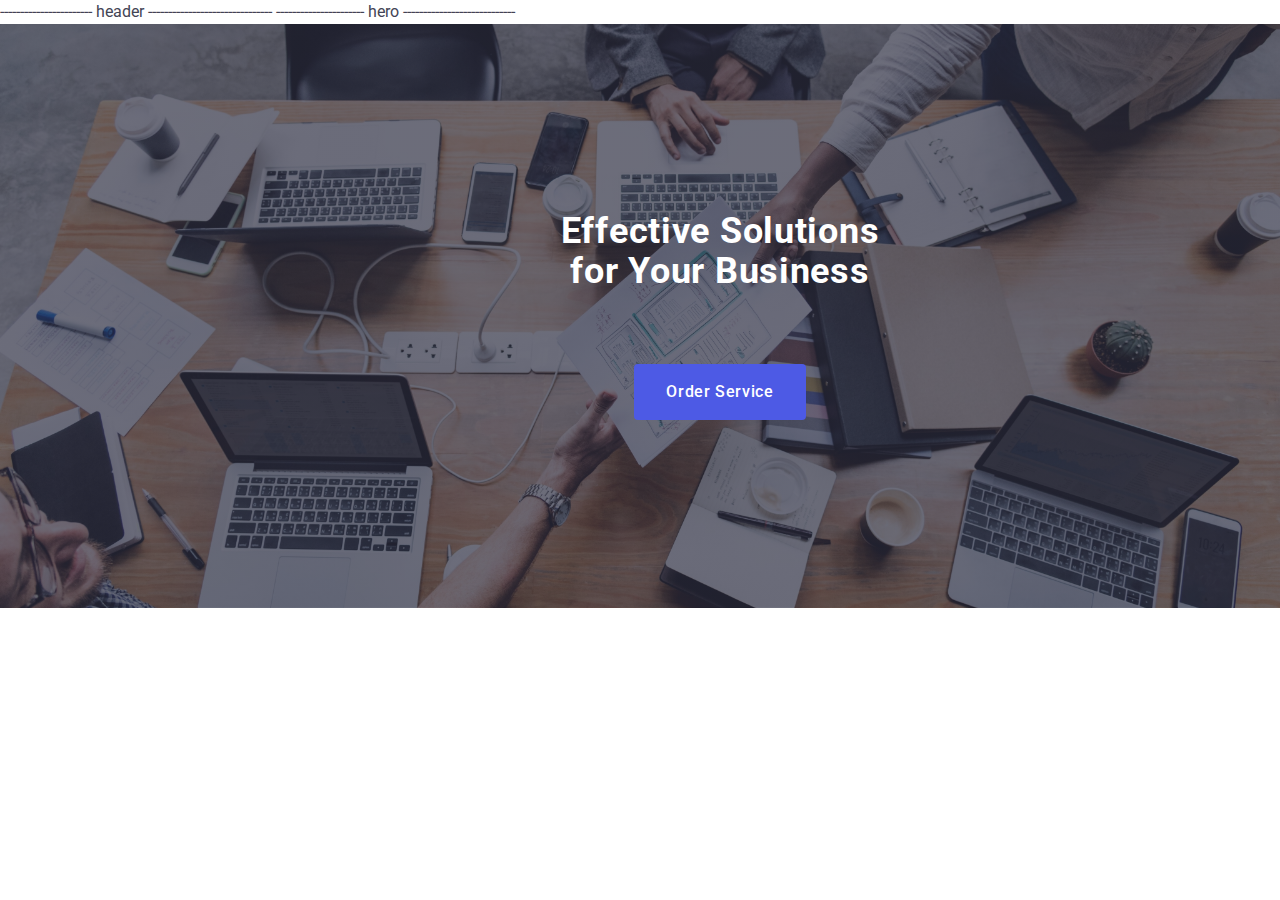
<file: index.html>
<!DOCTYPE html>
<html lang="en">
  <head>
    <meta charset="UTF-8" />
    <meta http-equiv="X-UA-Compatible" content="IE=edge" />
    <meta name="viewport" content="width=device-width, initial-scale=1.0" />
    <title>WebStudio</title>
    <link rel="preconnect" href="https://fonts.googleapis.com" />
    <link rel="preconnect" href="https://fonts.gstatic.com" crossorigin />
    <link
      href="https://fonts.googleapis.com/css2?family=Raleway:wght@800&family=Roboto:wght@400;500;700;900&display=swap"
      rel="stylesheet"
    />
    <link
      rel="stylesheet"
      href="https://cdn.jsdelivr.net/npm/modern-normalize@1.1.0/modern-normalize.min.css"
    />
    <link rel="stylesheet" href="./css/styles.css" />
    <link rel="stylesheet" href="./css/media.css" />
  </head>
  <body>
    ----------------------- header -------------------------------

    <!-- <header class="page-header">
      <div class="container page-header-container">
        <nav class="page-nav">
          <a class="link logo-img" href="./index.html">
            Web<span class="studio">Studio</span></a
          >
          <ul class="header-list list">
            <li class="menu-item">
              <a class="menu-link current link" href="./index.html">Studio</a>
            </li>
            <li class="menu-item">
              <a class="menu-link link" href="./portfolio.html">Portfolio</a>
            </li>
            <li class="menu-item">
              <a class="menu-link link" href="">Contacts</a>
            </li>
          </ul>
        </nav>
        <address class="page-address">
          <ul class="page-list list">
            <li class="mail-item">
              <a class="menu-mail link" href="mailto:info@devstudio.com"
                >info@devstudio.com</a
              >
            </li>
            <li class="mail-item">
              <a class="menu-mail link" href="tel:+110001111111">
                +11 (000) 111-11-11
              </a>
            </li>
          </ul>
        </address>
      </div>
    </header>
    <main> -->
    ---------------------- hero ----------------------------
    <section class="section-hero">
      <div class="container hero-wrap">
        <h1 class="hero-title">Effective Solutions for Your Business</h1>
        <button type="button" class="btn-title" data-modal-open>
          Order Service
        </button>
      </div>
    </section>

    <!----------------------Technologies -------------------------->

    <!-- <section class="section">
        <div class="container techno">
          <h2 class="visually-hidden">list of features</h2>
          <ul class="list link work-list">
            <li class="work-item">
              <div class="equipment">
                <svg class="equipment-size" width="64" height="64">
                  <use href="./images/icons.svg#icon-antenna"></use>
                </svg>
              </div>
              <h3 class="work">Strategy</h3>
              <p class="item-text">
                Our goal is to identify the business problem to walk away with
                the perfect and creative solution.
              </p>
            </li>

            <li class="work-item">
              <div class="equipment">
                <svg class="equipment-size" width="64" height="64">
                  <use href="./images/icons.svg#icon-clock"></use>
                </svg>
              </div>
              <h3 class="work">Punctuality</h3>
              <p class="item-text">
                Bring the key message to the brand's audience for the best price
                within the shortest possible time.
              </p>
            </li>

            <li class="work-item">
              <div class="equipment">
                <svg class="equipment-size" width="64" height="64">
                  <use href="./images/icons.svg#icon-diagram"></use>
                </svg>
              </div>
              <h3 class="work">Diligence</h3>
              <p class="item-text">
                Research and confirm brands that present the strongest digital
                growth opportunities and minimize risk.
              </p>
            </li>

            <li class="work-item">
              <div class="equipment">
                <svg class="equipment-size" width="64" height="64">
                  <use href="./images/icons.svg#icon-astronaut"></use>
                </svg>
              </div>
              <h3 class="work">Technologies</h3>
              <p class="item-text">
                Design practice focused on digital experiences. We bring forth a
                deep passion for problem-solving.
              </p>
            </li>
          </ul>
        </div>
      </section> -->

    <!------------------------------ products ------------------------->

    <!-- <section class="section products">
        <div class="container products-container">
          <h2 class="main">What are we doing</h2>
          <ul class="link list main-list">
            <li class="img-maine">
              <img src="./images/monitore.jpg" alt="monitore" width="360" />
            </li>
            <li class="img-maine">
              <img src="./images/display.jpg" alt="display" width="360" />
            </li>
            <li class="img-maine">
              <img src="./images/smartfone.jpg" alt="smartfine" width="360" />
            </li>
          </ul>
        </div>
      </section> -->

    <!------------------------------- team -------------------------->

    <!-- <section class="section our-team">
      <div class="container team-group">
        <h2 class="team">Our Team</h2>
        <ul class="list link group">
          <li class="team-list">
            <img
              src="./images/Mark_Guerrero.jpg"
              alt="Mark Guerrero"
              width="264"
              class="mark-img"
            />
            <div class="team-name">
              <h3 class="name">Mark Guerrero</h3>
              <p class="team-item">Product Designer</p>
              <ul class="net-link list link">
                <li class="social-item">
                  <a class="social-link" href="#">
                    <svg class="team-icon" width="16" height="16">
                      <use href="./images/icons.svg#icon-instagram"></use>
                    </svg>
                  </a>
                </li>
                <li class="social-item">
                  <a class="social-link" href="#">
                    <svg class="team-icon" width="16" height="16">
                      <use href="./images/icons.svg#icon-twitter"></use>
                    </svg>
                  </a>
                </li>
                <li class="social-item">
                  <a class="social-link" href="#">
                    <svg class="team-icon" width="16" height="16">
                      <use href="./images/icons.svg#icon-facebook"></use>
                    </svg>
                  </a>
                </li>
                <li class="social-item">
                  <a class="social-link" href="#">
                    <svg class="team-icon" width="16" height="16">
                      <use href="./images/icons.svg#icon-linkedin"></use>
                    </svg>
                  </a>
                </li>
              </ul>
            </div>
          </li>

          <li class="team-list">
            <img
              src="./images/Tom_Ford.jpg"
              alt="Tom Ford"
              width="264"
              class="tom-img"
            />
            <div class="team-name">
              <h3 class="name">Tom Ford</h3>
              <p class="team-item">Frontend Developer</p>
              <ul class="net-link list link">
                <li class="social-item">
                  <a class="social-link" href="#">
                    <svg class="team-icon" width="16" height="16">
                      <use href="./images/icons.svg#icon-instagram"></use>
                    </svg>
                  </a>
                </li>
                <li class="social-item">
                  <a class="social-link" href="#">
                    <svg class="team-icon" width="16" height="16">
                      <use href="./images/icons.svg#icon-twitter"></use>
                    </svg>
                  </a>
                </li>
                <li class="social-item">
                  <a class="social-link" href="#">
                    <svg class="team-icon" width="16" height="16">
                      <use href="./images/icons.svg#icon-facebook"></use>
                    </svg>
                  </a>
                </li>
                <li class="social-item">
                  <a class="social-link" href="#">
                    <svg class="team-icon" width="16" height="16">
                      <use href="./images/icons.svg#icon-linkedin"></use>
                    </svg>
                  </a>
                </li>
              </ul>
            </div>
          </li>
          <li class="team-list">
            <img
              src="./images/Camila_Garcia.jpg"
              alt="Camila Garcia"
              width="264"
              class="camila-img"
            />
            <div class="team-name">
              <h3 class="name">Camila Garcia</h3>
              <p class="team-item">Marketing</p>
              <ul class="net-link list link">
                <li class="social-item">
                  <a class="social-link" href="#">
                    <svg class="team-icon" width="16" height="16">
                      <use href="./images/icons.svg#icon-instagram"></use>
                    </svg>
                  </a>
                </li>
                <li class="social-item">
                  <a class="social-link" href="#">
                    <svg class="team-icon" width="16" height="16">
                      <use href="./images/icons.svg#icon-twitter"></use>
                    </svg>
                  </a>
                </li>
                <li class="social-item">
                  <a class="social-link" href="#">
                    <svg class="team-icon" width="16" height="16">
                      <use href="./images/icons.svg#icon-facebook"></use>
                    </svg>
                  </a>
                </li>
                <li class="social-item">
                  <a class="social-link" href="#">
                    <svg class="team-icon" width="16" height="16">
                      <use href="./images/icons.svg#icon-linkedin"></use>
                    </svg>
                  </a>
                </li>
              </ul>
            </div>
          </li>
          <li class="team-list">
            <img
              src="./images/Daniel_Wilson.jpg"
              alt="Daniel Wilson"
              width="264"
              class="daniel-img"
            />
            <div class="team-name">
              <h3 class="name">Daniel Wilson</h3>
              <p class="team-item">UI Designer</p>
              <ul class="net-link list link">
                <li class="social-item">
                  <a class="social-link" href="#">
                    <svg class="team-icon" width="16" height="16">
                      <use href="./images/icons.svg#icon-instagram"></use>
                    </svg>
                  </a>
                </li>
                <li class="social-item">
                  <a class="social-link" href="#">
                    <svg class="team-icon" width="16" height="16">
                      <use href="./images/icons.svg#icon-twitter"></use>
                    </svg>
                  </a>
                </li>
                <li class="social-item">
                  <a class="social-link" href="#">
                    <svg class="team-icon" width="16" height="16">
                      <use href="./images/icons.svg#icon-facebook"></use>
                    </svg>
                  </a>
                </li>
                <li class="social-item">
                  <a class="social-link" href="#">
                    <svg class="team-icon" width="16" height="16">
                      <use href="./images/icons.svg#icon-linkedin"></use>
                    </svg>
                  </a>
                </li>
              </ul>
            </div>
          </li>
        </ul>
      </div>
    </section> -->

    <!-- ----------------CUSTOMER SECTION --------------------------- -->

    <!-- <section class="section customers">
        <div class="container">
          <h2 class="customers-title">Customers</h2>
          <ul class="customers-list link list">
            <li class="cust-item">
              <a class="cust-link" href="#">
                <svg class="icon-link" width="104" height="56">
                  <use href="./images/icons.svg#icon-Logo1"></use>
                </svg>
              </a>
            </li>
            <li class="cust-item">
              <a class="cust-link" href="#">
                <svg class="icon-link" width="104" height="56">
                  <use href="./images/icons.svg#icon-Logo2"></use>
                </svg>
              </a>
            </li>
            <li class="cust-item">
              <a class="cust-link" href="#">
                <svg class="icon-link" width="104" height="56">
                  <use href="./images/icons.svg#icon-Logo3"></use>
                </svg>
              </a>
            </li>
            <li class="cust-item">
              <a class="cust-link" href="#">
                <svg class="icon-link" width="104" height="56">
                  <use href="./images/icons.svg#icon-Logo4"></use>
                </svg>
              </a>
            </li>
            <li class="cust-item">
              <a class="cust-link" href="#">
                <svg class="icon-link" width="104" height="56">
                  <use href="./images/icons.svg#icon-Logo5"></use>
                </svg>
              </a>
            </li>
            <li class="cust-item">
              <a class="cust-link" href="#">
                <svg class="icon-link" width="104" height="56">
                  <use href="./images/icons.svg#icon-Logo6"></use>
                </svg>
              </a>
            </li>
          </ul>
        </div>
      </section>
    </main> -->

    <!-- --------------------FOOTER---------------------------- -->

    <!-- <footer class="footer">
      <div class="foot-all">
        <div class="footer-logo">
          <a class="link footer-img" href="./index.html">
            Web<span class="footer-studio">Studio</span></a
          >
          <p class="footer-text">
            Increase the flow of customers and sales for your business with
            digital marketing & growth solutions.
          </p>
        </div>
        <div class="foot-media">
          <p class="media-text">Social media</p>

          <ul class="media list link">
            <li class="list-media">
              <a class="social-link-media" href="#">
                <svg class="icon-media" width="24" height="24">
                  <use href="./images/icons.svg#icon-instagram"></use>
                </svg>
              </a>
            </li>
            <li class="list-media">
              <a class="social-link-media" href="#">
                <svg class="icon-media" width="24" height="24">
                  <use href="./images/icons.svg#icon-twitter"></use>
                </svg>
              </a>
            </li>

            <li class="list-media">
              <a class="social-link-media" href="#">
                <svg class="icon-media" width="24" height="24">
                  <use href="./images/icons.svg#icon-facebook"></use>
                </svg>
              </a>
            </li>
            <li class="list-media">
              <a class="social-link-media" href="#">
                <svg class="icon-media" width="24" height="24">
                  <use href="./images/icons.svg#icon-linkedin"></use>
                </svg>
              </a>
            </li>
          </ul>
        </div>
        <div class="foot-subscribe">
          <p class="sub-text">Subscribe</p>
          <form class="sub-form">
            <label class="sub-label">
              <input
                class="sub-input"
                type="email"
                name="email"
                placeholder="E-mail"
              />
            </label>
            <button type="submit" class="sub-btn">
              Subscribe
              <svg class="svg-item" width="24" height="24">
                <use href="./images/icons.svg#icon3"></use>
              </svg>
            </button>
          </form>
        </div>
      </div>
    </footer> -->

    <!-- -----------------MODAL------------------------------------------------->

    <!-- <div class="backdrop is-hidden" data-modal>
      <div class="modal">
        <button type="button" class="close-btn" data-modal-close>
          <svg class="modal-close-icon" width="8" height="8">
            <use href="./images/icons.svg#icon-close-black"></use>
          </svg>
        </button>
        <p class="modal-text">Leave your contacts and we will call you back</p>
        <form class="general-form">
          <div class="name-box">
            <label for="user-name" class="name-label">Name</label>
            <div class="icon-box">
              <input
                class="input-name"
                id="user-name"
                name="user-name"
                type="text"
              />
              <svg class="icon-name" width="18" height="24">
                <use href="./images/icons.svg#icon-person"></use>
              </svg>
            </div>
          </div>
          <div class="name-box">
            <label for="user-phone" class="name-label">Phone</label>
            <div class="icon-box">
              <input
                class="input-name"
                id="user-phone"
                name="user-phone"
                type="number"
              />
              <svg class="icon-name" width="18" height="24">
                <use href="./images/icons.svg#icon-phone"></use>
              </svg>
            </div>
          </div>
          <div class="name-box">
            <label for="user-email" class="name-label">Email</label>
            <div class="icon-box">
              <input
                class="input-name"
                id="user-email"
                name="user-email"
                type="email"
              />
              <svg class="icon-name" width="18" height="24">
                <use href="./images/icons.svg#icon-email"></use>
              </svg>
            </div>
          </div>
          <div class="comment">
            <label for="user-comment" class="name-label">Comment</label>
            <textarea
              id="user-comment"
              class="comment-text"
              placeholder="Text input"
              name="user-comment"
            ></textarea>
          </div>
          <div class="checkbox">
            <input
              class="check-input visually-hidden"
              id="user-privacy"
              type="checkbox"
              value="true"
              name="user-privacy"
            />
            <label class="check-label" for="user-privacy">
              <span class="check-span">
                <svg class="click-icon" width="10" height="8">
                  <use href="./images/icons.svg#icon-vector"></use>
                </svg>
              </span>
              I accept the terms and conditions of the
              <a class="check-text" href="#">Privacy Policy</a>
            </label>
          </div>
          <button type="submit" class="box-btn">Send</button>
        </form>
      </div>
    </div>
    <script src="./js/modal.js"></script>
  </body>
</html> -->
  </body>
</html>
</file>
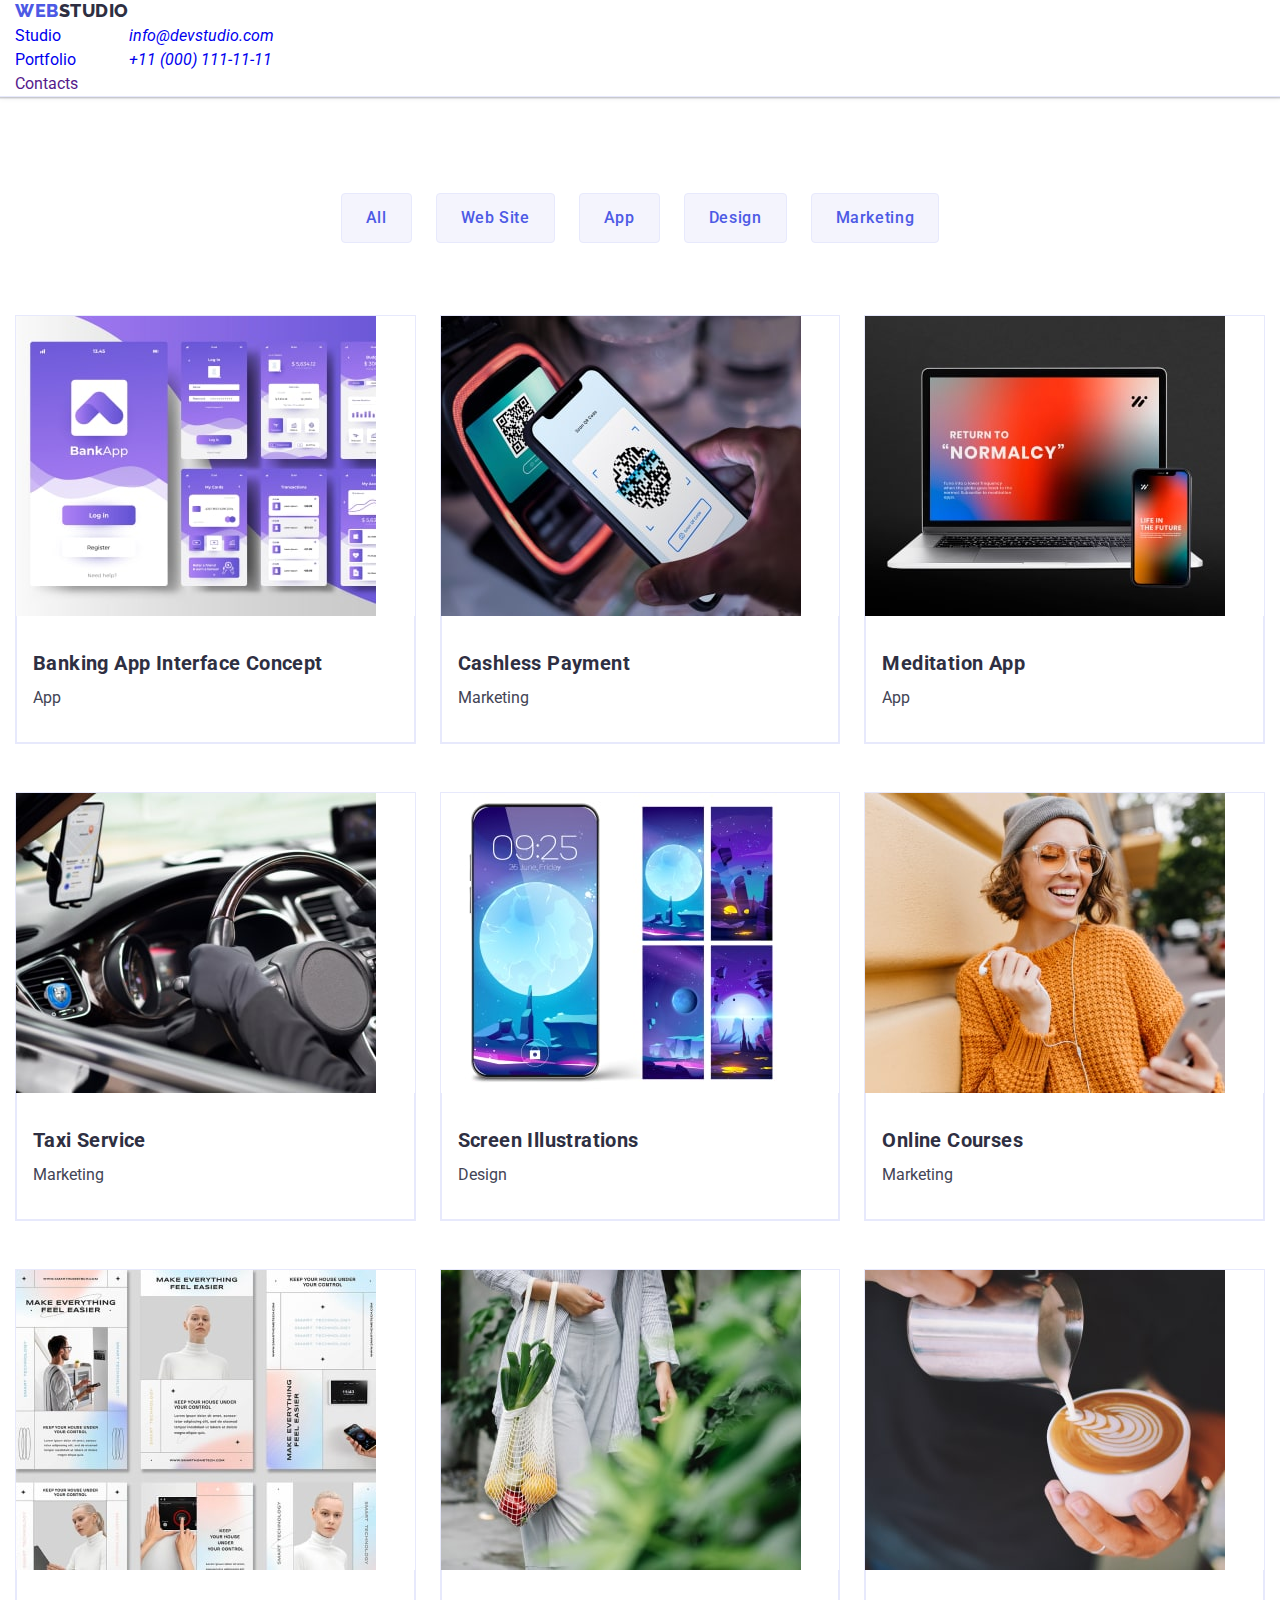
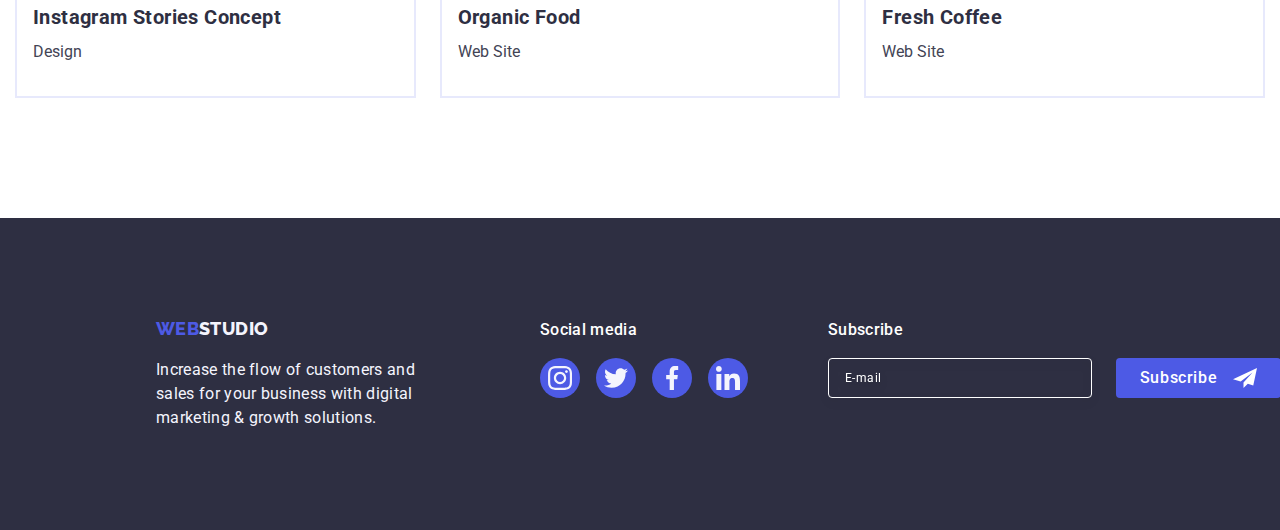
<file: portfolio.html>
<!DOCTYPE html>
<html lang="en">
  <head>
    <meta charset="UTF-8" />
    <meta http-equiv="X-UA-Compatible" content="IE=edge" />
    <meta name="viewport" content="width=device-width, initial-scale=1.0" />
    <title>Portfolio</title>
    <link rel="preconnect" href="https://fonts.googleapis.com" />
    <link rel="preconnect" href="https://fonts.gstatic.com" crossorigin />
    <link
      href="https://fonts.googleapis.com/css2?family=Raleway:wght@800&family=Roboto:wght@400;500;700;900&display=swap"
      rel="stylesheet"
    />
    <link
      rel="stylesheet"
      href="https://cdn.jsdelivr.net/npm/modern-normalize@1.1.0/modern-normalize.min.css"
    />
    <link rel="stylesheet" href="./css/styles.css" />
    <link
      rel="stylesheet"
      href="https://cdnjs.cloudflare.com/ajax/libs/animate.css/4.1.1/animate.min.css"
    />
  </head>
  <body>
    <!-- header -->
    <header class="page-header">
      <div class="container page-header-container">
        <nav class="page-nav">
          <a class="link logo-img" href="./index.html">
            Web<span class="studio">Studio</span></a
          >
          <ul class="header-list list">
            <li class="menu-item">
              <a class="menu-link link" href="./index.html">Studio</a>
            </li>
            <li class="menu-item">
              <a class="menu-link current link" href="./portfolio.html"
                >Portfolio</a
              >
            </li>
            <li class="menu-item">
              <a class="menu-link link" href="">Contacts</a>
            </li>
          </ul>
        </nav>
        <address class="page-address">
          <ul class="page-list list">
            <li class="mail-item">
              <a class="menu-mail link" href="mailto:info@devstudio.com"
                >info@devstudio.com</a
              >
            </li>
            <li class="mail-item">
              <a class="menu-mail link" href="tel:+110001111111">
                +11 (000) 111-11-11
              </a>
            </li>
          </ul>
        </address>
      </div>
    </header>

    <!------------ SECTION PORTFOLIO ------------------------>

    <main>
      <section class="portfolio">
        <div class="container btn-container">
          <h1 hidden class="section">list of services</h1>
          <ul class="btn-list list">
            <li class="btn-item">
              <button class="btn" type="button">All</button>
            </li>
            <li class="btn-item">
              <button class="btn" type="button">Web Site</button>
            </li>
            <li class="btn-item">
              <button class="btn" type="button">App</button>
            </li>
            <li class="btn-item">
              <button class="btn" type="button">Design</button>
            </li>
            <li class="btn-item">
              <button class="btn" type="button">Marketing</button>
            </li>
          </ul>

          <ul class="card-set list">
            <li class="cards">
              <a class="card-item link" href="#">
                <div class="card-cover">
                  <img
                    src="./images/img8.jpg"
                    alt="Banking App Interface Concept"
                    width="360"
                  />
                  <p class="cover-text">
                    14 Stylish and User-Friendly App Design Concepts · Task
                    Manager App · Calorie Tracker App · Exotic Fruit Ecommerce
                    App · Cloud Storage App
                  </p>
                </div>
                <div class="appli-set">
                  <h2 class="application">Banking App Interface Concept</h2>
                  <p class="application-text">App</p>
                </div>
              </a>
            </li>
            <li class="cards">
              <a class="card-item link" href="#">
                <div class="card-cover">
                  <img
                    src="./images/img7.jpg"
                    alt="Cashless Payment"
                    width="360"
                  />
                  <p class="cover-text">
                    14 Stylish and User-Friendly App Design Concepts · Task
                    Manager App · Calorie Tracker App · Exotic Fruit Ecommerce
                    App · Cloud Storage App
                  </p>
                </div>
                <div class="appli-set">
                  <h2 class="application">Cashless Payment</h2>
                  <p class="application-text">Marketing</p>
                </div>
              </a>
            </li>
            <li class="cards">
              <a class="card-item link" href="#">
                <div class="card-cover">
                  <img
                    src="./images/img6.jpg"
                    alt="Meditation App"
                    width="360"
                  />
                  <p class="cover-text">
                    14 Stylish and User-Friendly App Design Concepts · Task
                    Manager App · Calorie Tracker App · Exotic Fruit Ecommerce
                    App · Cloud Storage App
                  </p>
                </div>
                <div class="appli-set">
                  <h2 class="application">Meditation App</h2>
                  <p class="application-text">App</p>
                </div>
              </a>
            </li>
            <li class="cards">
              <a class="card-item link" href="#">
                <div class="card-cover">
                  <img src="./images/img5.jpg" alt="Taxi Service" width="360" />
                  <p class="cover-text">
                    14 Stylish and User-Friendly App Design Concepts · Task
                    Manager App · Calorie Tracker App · Exotic Fruit Ecommerce
                    App · Cloud Storage App
                  </p>
                </div>
                <div class="appli-set">
                  <h2 class="application">Taxi Service</h2>
                  <p class="application-text">Marketing</p>
                </div>
              </a>
            </li>
            <li class="cards">
              <a class="card-item link" href="#">
                <div class="card-cover">
                  <img
                    src="./images/img4.jpg"
                    alt="Screen Illustrations"
                    width="360"
                  />

                  <p class="cover-text">
                    14 Stylish and User-Friendly App Design Concepts · Task
                    Manager App · Calorie Tracker App · Exotic Fruit Ecommerce
                    App · Cloud Storage App
                  </p>
                </div>
                <div class="appli-set">
                  <h2 class="application">Screen Illustrations</h2>
                  <p class="application-text">Design</p>
                </div>
              </a>
            </li>
            <li class="cards">
              <a class="card-item link" href="#">
                <div class="card-cover">
                  <img
                    src="./images/img3.jpg"
                    alt="Online Courses"
                    width="360"
                  />
                  <p class="cover-text">
                    14 Stylish and User-Friendly App Design Concepts · Task
                    Manager App · Calorie Tracker App · Exotic Fruit Ecommerce
                    App · Cloud Storage App
                  </p>
                </div>
                <div class="appli-set">
                  <h2 class="application">Online Courses</h2>
                  <p class="application-text">Marketing</p>
                </div>
              </a>
            </li>
            <li class="cards">
              <a class="card-item link" href="#">
                <div class="card-cover">
                  <img
                    src="./images/img2.jpg"
                    alt="Instagram Stories Concept"
                    width="360"
                  />
                  <p class="cover-text">
                    14 Stylish and User-Friendly App Design Concepts · Task
                    Manager App · Calorie Tracker App · Exotic Fruit Ecommerce
                    App · Cloud Storage App
                  </p>
                </div>
                <div class="appli-set">
                  <h2 class="application">Instagram Stories Concept</h2>
                  <p class="application-text">Design</p>
                </div>
              </a>
            </li>
            <li class="cards">
              <a class="card-item link" href="#">
                <div class="card-cover">
                  <img src="./images/img1.jpg" alt="Organic Food" width="360" />

                  <p class="cover-text">
                    14 Stylish and User-Friendly App Design Concepts · Task
                    Manager App · Calorie Tracker App · Exotic Fruit Ecommerce
                    App · Cloud Storage App
                  </p>
                </div>
                <div class="appli-set">
                  <h2 class="application">Organic Food</h2>
                  <p class="application-text">Web Site</p>
                </div>
              </a>
            </li>
            <li class="cards">
              <a class="card-item link" href="#">
                <div class="card-cover">
                  <img src="./images/img.jpg" alt="Fresh Coffee" width="360" />
                  <p class="cover-text">
                    14 Stylish and User-Friendly App Design Concepts · Task
                    Manager App · Calorie Tracker App · Exotic Fruit Ecommerce
                    App · Cloud Storage App
                  </p>
                </div>
                <div class="appli-set">
                  <h2 class="application">Fresh Coffee</h2>
                  <p class="application-text">Web Site</p>
                </div>
              </a>
            </li>
          </ul>
        </div>
      </section>
    </main>

    <!-- --------------------FOOTER---------------------------- -->

    <footer class="footer">
      <div class="foot-all">
        <div class="footer-logo">
          <a class="link footer-img" href="./index.html">
            Web<span class="footer-studio">Studio</span></a
          >
          <p class="footer-text">
            Increase the flow of customers and sales for your business with
            digital marketing & growth solutions.
          </p>
        </div>
        <div class="foot-media">
          <p class="media-text">Social media</p>

          <ul class="media list link">
            <li class="list-media">
              <a class="social-link-media" href="#">
                <svg class="icon-media" width="24" height="24">
                  <use href="./images/icons.svg#icon-instagram"></use>
                </svg>
              </a>
            </li>
            <li class="list-media">
              <a class="social-link-media" href="#">
                <svg class="icon-media" width="24" height="24">
                  <use href="./images/icons.svg#icon-twitter"></use>
                </svg>
              </a>
            </li>

            <li class="list-media">
              <a class="social-link-media" href="#">
                <svg class="icon-media" width="24" height="24">
                  <use href="./images/icons.svg#icon-facebook"></use>
                </svg>
              </a>
            </li>
            <li class="list-media">
              <a class="social-link-media" href="#">
                <svg class="icon-media" width="24" height="24">
                  <use href="./images/icons.svg#icon-linkedin"></use>
                </svg>
              </a>
            </li>
          </ul>
        </div>
        <div class="foot-subscribe">
          <p class="sub-text">Subscribe</p>
          <form class="sub-form">
            <label class="sub-label">
              <input
                class="sub-input"
                type="email"
                name="email"
                placeholder="E-mail"
              />
            </label>
            <button type="submit" class="sub-btn">
              Subscribe
              <svg class="svg-item" width="24" height="24">
                <use href="./images/icons.svg#icon3"></use>
              </svg>
            </button>
          </form>
        </div>
      </div>
    </footer>
  </body>
</html>
</file>
<file: css/styles.css>
:root {
  --primary-brand: #4d5ae5;
  --navy-blue: #2e2f42;
  --subtitle-text: #8e8f99;
  --cloud: #f4f4fd;
  --action-color: #404bbf;
  --white: #ffffff;
  --slate: #434455;
  --accent-color: #e7e9fc;
  --green: #31d0aa;
  --dairy: #fcfcfc;
  --animation: 250ms cubic-bezier(0.4, 0, 0.2, 1);
  --card-set-gap: 24px;
}
h1,
h2,
h3,
h4,
p {
  margin-top: 0;
  margin-bottom: 0;
}
ul,
ol {
  margin-top: 0;
  margin-bottom: 0;
  padding-left: 0;
}
img {
  display: block;
  max-width: 100%;
  height: auto;
}
button {
  cursor: pointer;
}

.visually-hidden {
  position: absolute;
  width: 1px;
  height: 1px;
  margin: -1px;
  border: 0;
  padding: 0;
  white-space: nowrap;
  clip-path: inset(100%);
  clip: rect(0 0 0 0);
  overflow: hidden;
}

.link {
  text-decoration: none;
}
.list {
  list-style: none;
}
body {
  font-family: "Roboto", sans-serif;
  font-weight: 400;
  font-size: 16px;
  line-height: 1.5;
  color: var(--slate);
  background-color: var(--white);
}
.container {
  width: 100%;
  margin-left: auto;
  margin-right: auto;
  padding-left: 15px;
  padding-right: 15px;
}
.section {
  padding-top: 96px;
  padding-bottom: 96px;
}

/* --------- HEADER ------------------------------------ */

.page-header {
  box-shadow: 0px 2px 1px rgba(46, 47, 66, 0.08),
    0px 1px 1px rgba(46, 47, 66, 0.16), 0px 1px 6px rgba(46, 47, 66, 0.08);
}

.page-header-container {
  border-bottom: 1px solid;
  color: var(--accent-color);
  position: relative;
}

.logo-img {
  font-family: "Raleway", sans-serif;
  font-weight: 800;
  font-size: 18px;
  line-height: 1.17;
  letter-spacing: 0.03em;
  text-transform: uppercase;
  color: var(--primary-brand);

}
.studio {
  color: var(--navy-blue);
}
.page-header-container {
  display: flex;
  align-items: center;
}
/* Burger menu */
.burger-btn-svg{
  stroke: black;
  }
  .burger-btn{
    display: flex;
    align-items: center;
    padding: 0;
    background-color: transparent;
    border: none;

  }
  .burger-btn-box{
    position: absolute;
    right: 16px;
    top: 24px;
  }
  .burger-btn-close{
    padding: 0;
    border: none;
  }


.mob-menu {
display: block;
position: fixed;
top: 0;
z-index: 100;
width: 100vw;
height: 100vh;
background-color: var(--white-color);
padding: 24px 24px 40px 40px;
display: flex;
flex-direction: column;
justify-content: space-between;
overflow: auto;
}
.burger-btn-close{
  display: block;
  margin-left: auto;
  margin-bottom: 30px;
}

.list {
}
.mob-menu-item {
}
.mob-menu-link {
}
.current {
}
.link {
}
.menu-link {
}
.mob-menu-address {
}
.mob-menu-list {
}
.mob-menu-mail-item {
}
.mob-menu-mail {
}
.menu-mail {
}
.media {
}
.list-media {
}
.social-link-media {
}
.icon-media {
}


/* -------HERO SECTION----------------------- */

.section-hero {
  background-repeat: no-repeat;
  background-position: center;
  background-size: cover;
  padding: 112px 0;
}

.hero-wrap {
  display: flex;
  flex-direction: column;
  justify-content: center;
  align-items: center;
}

.hero-title {
width: 320px;
font-family: 'Roboto', sans-serif;
font-size: 36px;
line-height: 1.11;
text-align: center;
color: #ffffff;
letter-spacing: 0.02em;
margin-bottom: 72px;
}

.btn-title {
  display: block;
  padding: 16px 32px;
  margin-right: auto;
  margin-left: auto;
  min-width: 169px;
  border-radius: 4px;
  font-family: "Roboto", sans-serif;
  font-weight: 500;
  font-size: 16px;
  line-height: 1.5;
  color: var(--white);
  background-color: var(--primary-brand);
  letter-spacing: 0.04em;
  border: none;
  transition: background-color 250ms cubic-bezier(0.4, 0, 0.2, 1);
}

.btn-title:hover,
.btn-title:focus {
  background: var(--action-color);
}


/* ------TECHNO SECTION-------------- */

.techno {
  display: block;
  align-items: center;
  justify-content: center;
  height: 112px;
  margin-bottom: 8px;
}
.work-list {
  display: block;
  gap: 24px;
}
.work-item :not(:last-child)
{margin-bottom: 72px}


.equipment {
  display: none;
  justify-content: center;
  align-items: center;
  height: 112px;
  background-color: var(--cloud);
  border-radius: 4px;
  margin-bottom: 8px;
}

/* ---------WORK SECTION------------------------ */
.products{
  display: none;
}

.work {
  margin-bottom: 8px;
  font-family: "Roboto";
  font-weight: 500;
  font-size: 20px;
  line-height: 1.2;
  letter-spacing: 0.02em;
  color: var(--navy-blue);
}
.item-text {
  font-family: "Roboto";
  font-size: 16px;
  line-height: 1.5;
  letter-spacing: 0.02em;
  color: var(--slate);
}
.products {
  padding-top: 0px;
}

.main-list {
  display: flex;
  flex-wrap: nowrap;
  flex-basis: calc((100% - 48px) / 3);
  gap: 24px;
}
.main {
  font-size: 36px;
  line-height: 1.11;
  letter-spacing: 0.02em;
  color: var(--navy-blue);
  text-align: center;
  text-transform: capitalize;
}

/* --------TEAM SECTION--------------------- */

.our-team>.container{ 
      max-width: 294px;
}

.our-team{    
background-color: var(--cloud);
}

.team {
  padding-top: 96px;
  padding-bottom: 96px;
  font-size: 36px;
  line-height: 1.11;
  letter-spacing: 0.02em;
  color: var(--navy-blue);
  background-color: var(--cloud);
  text-align: center;
  text-transform: capitalize;
  margin-bottom: 72px;
}
.team-list {
    display: flex;
    flex-wrap: wrap;


  color: #434455;
  background-color: var(--white);
  box-shadow: 0px 1px 6px rgba(46, 47, 66, 0.08),
    0px 1px 1px rgba(46, 47, 66, 0.16), 0px 2px 1px rgba(46, 47, 66, 0.08);
  border-radius: 0px 0px 4px 4px;
}
.group {
  margin-top: 72px;
  display: block;
  /* flex-basis: calc((100% - 72px) / 4); */
  gap: 24px;
  box-shadow: 0px 1px 6px rgba(46, 47, 66, 0.08),
    0px 1px 1px rgba(46, 47, 66, 0.16), 0px 2px 1px rgba(46, 47, 66, 0.08);
}
.team-name {
  display: inline-block;
  flex-direction: column;
  text-align: center;
  padding: 32px 16px;
}

.team-item {
  flex-wrap: nowrap;
  letter-spacing: 0.02em;
  color: var(--slate);
}
.net-link {
  display: flex;
  justify-content: center;
  gap: 24px;
  margin-top: 8px;
}
.social-item {
  width: 40px;
  height: 40px;
}

.social-link {
  display: flex;
  justify-content: center;
  align-items: center;
  width: 100%;
  height: 100%;
  background-color: var(--primary-brand);
  border-radius: 50%;
  transition: background-color 250ms cubic-bezier(0.4, 0, 0.2, 1);
}
.social-link:hover,
.social-link:focus {
  background-color: var(--action-color);
}
.team-icon {
  fill: var(--cloud);
}

/* ----CUSTOMERS SECTION--------------- */

.customers-title {
  display: flex;
  justify-content: center;
  align-items: center;
  font-size: 36px;
  line-height: 1.11;
  letter-spacing: 0.02em;
  vertical-align: 95%;
  letter-spacing: 2%;
  color: var(--navy-blue);
  margin-bottom: 72px;
}
.customers-list {
  display: flex;
  gap: 24px;
}
.cust-item {
  width: calc((100% - 120px) / 6);
  height: 88px;
}

.cust-link {
  display: flex;
  align-items: center;
  justify-content: center;
  width: 100%;
  height: 100%;
  border: 1px solid var(--subtitle-text);
  border-radius: 4px;
  color: var(--subtitle-text);
  transition: border-color 250ms cubic-bezier(0.4, 0, 0.2, 1),
    color 250ms cubic-bezier(0.4, 0, 0.2, 1);
}

.cust-link:hover,
.cust-link:focus {
  color: #404bbf;
  border-color: #404bbf;
}
.icon-link {
  fill: currentColor;
}

/* --------FOOTER------------------------- */

.footer {
  width: 1440px;
  height: 312px;
  margin: 0px auto;
  background-color: var(--navy-blue);
}

.foot-all {
  display: flex;
  align-items: baseline;
  padding-top: 100px;
  padding-bottom: 100px;
  padding-left: 156px;
}
.footer-logo {
  margin-right: 120px;
}

.footer-img {
  font-family: "Raleway", sans-serif;
  font-weight: 800;
  font-size: 18px;
  line-height: 1.17;
  align-items: center;
  letter-spacing: 0.02em;
  text-transform: uppercase;
  color: var(--primary-brand);
  margin-bottom: 16px;
}
.footer-studio {
  color: var(--cloud);
  background: var(--navy-blue);
}
.footer-text {
  max-width: 264px;
  height: 72px;
  letter-spacing: 0.02em;
  padding-right: auto;
  color: var(--cloud);
  background: var(--navy-blue);
  margin-top: 16px;
}
.media-text {
  font-weight: 500;
  font-size: 16px;
  line-height: 1.5;
  letter-spacing: 0.02em;
  color: var(--white);
  margin-bottom: 16px;
}
.media {
  display: flex;
  justify-content: center;
  align-items: center;
  gap: 16px;
}

.list-media {
  width: 40px;
  height: 40px;
}

.social-link-media {
  display: flex;
  justify-content: center;
  align-items: center;
  width: 100%;
  height: 100%;
  background-color: var(--primary-brand);
  border-radius: 50%;
  transition: background-color 250ms cubic-bezier(0.4, 0, 0.2, 1);
}

.icon-media {
  fill: var(--cloud);
}

.social-link-media:hover,
.social-link-media:focus {
  background-color: var(--green);
}

.foot-subscribe {
  

  width: 453px;
  height: 80px;
  margin-left: 80px;
}

.sub-text {
  position: relative;
  font-family: "Roboto";
  font-style: normal;
  font-weight: 500;
  font-size: 16px;
  line-height: 1.5;
  letter-spacing: 0.02em;
  color: #ffffff;
  margin-bottom: 16px;
}

.sub-form {
  display: flex;
  margin-left: 0;
  gap: 24px;
}

.sub-label {
  display: flex;
  align-items: flex-end;
  justify-content: flex-start;
  margin-left: 0;
  padding-left: 0;
  gap: 24px;
}
.sub-position {
}

.sub-input {
  padding-left: 16px;
  width: 264px;
  height: 40px;
  font-size: 12px;
  line-height: 1.5;
  letter-spacing: 0.04em;
  background-color: transparent;
  border: 1px solid #ffffff;
  color: #ffffff;
  filter: drop-shadow(0px 4px 4px rgba(0, 0, 0, 0.15));
  border-radius: 4px;
}
.sub-input::placeholder {
  color: #ffffff;
}

.sub-btn {
  display: flex;
  justify-content: center;
  align-items: center;
  font-family: "Roboto", sans-serif;
  font-size: 16px;
  font-weight: 500;
  line-height: 1.5;
  letter-spacing: 0.04em;
  color: #ffffff;
  background-color: #4d5ae5;
  border: none;
  border-radius: 4px;
  cursor: pointer;
  min-width: 165px;
  height: 40px;
}
.svg-item {
  margin-left: 16px;
}

/*========PORTFOLIO===========*/

.portfolio {
  padding-top: 96px;
  padding-bottom: 120px;
}

.btn {
  font-family: "Roboto", sans-serif;
  font-style: normal;
  font-weight: 500;
  font-size: 16px;
  line-height: 1.5;
  letter-spacing: 0.04em;
  color: var(--primary-brand);
  background: var(--cloud);
  border: 1px solid #e7e9fc;
  border-radius: 4px;
  padding: 12px 24px;
  transition: color 250ms cubic-bezier(0.4, 0, 0.2, 1),
    background-color 250ms cubic-bezier(0.4, 0, 0.2, 1),
    border-color 250ms cubic-bezier(0.4, 0, 0.2, 1),
    box-shadow 250ms cubic-bezier(0.4, 0, 0.2, 1);
}

.btn:hover,
.btn:focus {
  border: 1px solid transparent;
  color: var(--white);
  background: var(--action-color);
  box-shadow: 0px 3px 1px rgba(0, 0, 0, 0.1), 0px 2px 1px rgba(0, 0, 0, 0.08),
    0px 2px 2px rgba(0, 0, 0, 0.12);
}

.card-item {
  display: block;
  transition: box-shadow 250ms cubic-bezier(0.4, 0, 0.2, 1);
}

.card-item:hover,
.card-item:focus {
  box-shadow: 0px 1px 6px rgba(46, 47, 66, 0.08),
    0px 1px 1px rgba(46, 47, 66, 0.16), 0px 2px 1px rgba(46, 47, 66, 0.08);
}

.card-item:hover.cover-text,
.card-item:focus.cover-text {
  transform: translateY(0%);
}

.menu-text {
  color: var(--navy-blue);
  font-size: 20px;
  line-height: 1, 20;
}
.menu-letter {
  color: #434455;
}
.btn-list {
  display: flex;
  justify-content: center;
  margin-bottom: 72px;
  gap: var(--card-set-gap);
}
.cards {
  transition: box-shadow 250ms cubic-bezier(0.4, 0, 0.2, 1);
}
.card-item {
  transition: box-shadow 250ms cubic-bezier(0.4, 0, 0.2, 1);
}

.card-item:hover.cover-text .card-item:focus.cover-text {
  transform: translateY(0);
  transition: transform 250ms linear;
}

.card-cover {
  position: relative;
  overflow: hidden;
}

.card-set {
  display: flex;
  flex-wrap: wrap;
  grid-column-gap: 24px;
  grid-row-gap: 48px;
}

.card-set .cards {
  width: calc((100% - 48px) / 3);
  border: 1px solid var(--accent-color);
}

.application {
  color: var(--navy-blue);
  font-size: 20px;
  line-height: 1, 20;
  letter-spacing: 0.02em;
  margin-right: auto;
  margin-bottom: 8px;
}
.application-text {
  margin-right: auto;
  color: var(--slate);
}
.appli-set {
  padding: 32px 16px;
  border: 1px solid var(--accent-color);
  border-top: none;
}

.cover-text {
  position: absolute;
  top: 0;
  font-family: "Roboto";
  font-style: normal;
  font-weight: 400;
  font-size: 16px;
  line-height: 1.5;
  letter-spacing: 0.02em;
  color: var(--cloud);
  background-color: var(--primary-brand);
  padding: 40px 32px;
  height: 100%;
  transform: translateY(100%);
  transition: transform 250ms cubic-bezier(0.4, 0, 0.2, 1);
}

.card-item:hover .cover-text,
.card-item:focus .cover-text {
  transform: translateY(0%);


}
/* -----------MODAL--------------------- */


.backdrop {
  position: fixed;
  width: 100%;
  height: 100%;
  top: 0;

  background-color: rgba(46, 47, 66, 0.4);
  transition: opacity 250ms cubic-bezier(0.4, 0, 0.2, 1),
    visibility 250ms cubic-bezier(0.4, 0, 0.2, 1);
}


.close-btn {
  display: flex;
  align-items: center;
  justify-content: center;
  position: absolute;
  right: 24px;
  top: 24px;
  width: 24px;
  height: 24px;
  border-radius: 50%;
  background: #e7e9fc;
  border: 1px solid rgba(0, 0, 0, 0.1);
  padding: 0;
  transition: background-color 250ms cubic-bezier(0.4, 0, 0.2, 1),
    border 250ms cubic-bezier(0.4, 0, 0.2, 1);
}

.close-btn:hover,
.close-btn:focus,
.close-btn:hover .modal-close-icon,
.close-btn:focus .modal-close-icon {
  border: none;
  background-color: #404bbf;
  fill: #ffffff;
}

.is-hidden {
  visibility: hidden;
  opacity: 0;
  pointer-events: none;
}
.modal-close-icon {
  transition: fill 250ms cubic-bezier(0.4, 0, 0.2, 1);
}

.modal {
  position: absolute;
  top: 50%;
  left: 50%;
  transform: translate(-50%, -50%) scaleY(1);
  width: 408px;
  min-height: 584px;
  background: #fcfcfc;
  box-shadow: 0px 1px 1px rgba(0, 0, 0, 0.14), 0px 1px 3px rgba(0, 0, 0, 0.12),
    0px 2px 1px rgba(0, 0, 0, 0.2);
  border-radius: 4px;
  transition: transform 250ms cubic-bezier(0.4, 0, 0.2, 1);
  padding: 72px 24px 24px 24px;
}

.modal-text {
  text-align: center;
  margin-bottom: 16px;
  font-weight: 500;
  font-size: 16px;
  line-height: 1.5;
  letter-spacing: 0.02em;
  color: var(--navy-blue);
  border-color: var(--navy-blue);
}
.name-box {
  margin-bottom: 8px;
}
.name-label {
  display: block;
  margin-bottom: 4px;
  font-size: 12px;
  line-height: 1.17;
  letter-spacing: 0.04em;
  color: var(--subtitle-text);
}

.icon-box {
  position: relative;
}

.input-name {
  width: 100%;
  height: 40px;
  border: 1px solid rgba(46, 47, 66, 0.4);
  border-radius: 4px;
  background-color: transparent;
  padding-left: 38px;
  outline: transparent;
  transition: border-color 250ms cubic-bezier(0.4, 0, 0.2, 1);
}
.input-name:focus {
  border-color: #4d5ae5;
}

.input-name:focus+.icon-name{
  fill: #4D5AE5;
}

.icon-name {
  position: absolute;
  left: 16px;
  top: 50%;
  transform: translateY(-50%);
  transition: fill 250ms cubic-bezier(0.4, 0, 0.2, 1);
}

.comment {
  margin-bottom: 16px;
}
.comment-text {
  width: 100%;
  height: 120px;
  font-size: 12px;
  line-height: 1.17;
  letter-spacing: 0.04em;
  color: rgba(46, 47, 66, 0.4);
  border: 1px solid rgba(46, 47, 66, 0.4);
  border-radius: 4px;
  background-color: transparent;
  outline: transparent;
  padding: 8px 16px;
  resize: none;
  transition: border-color 250ms cubic-bezier(0.4, 0, 0.2, 1);
}
::placeholder{
  color: rgba(46, 47, 66, 0.4);
  font-family: 'Roboto';
  font-style: normal;
  font-weight: 400;
  font-size: 12px;
  line-height: 1.17;
  letter-spacing: 0.04em;

}

.comment-text:focus {
  border-color: #4d5ae5;
}
.checkbox {
  margin-bottom: 24px;
  position: relative;
}
.check-label {
  font-size: 12px;
  line-height: 1.17;
  letter-spacing: 0.04em;
  color: var(--subtitle-text);
}

.check-span {
  display: inline-flex;
  align-items: center; 
  justify-content: center; 
  margin-right: 8px;
  width: 16px;
  height: 16px;
  border: 1px solid rgba(46, 47, 66, 0.4);
  border-radius: 2px;
  background-color 250ms cubic-bezier(0.4, 0, 0.2, 1), border 250ms cubic-bezier(0.4, 0, 0.2, 1), fill 250ms cubic-bezier(0.4, 0, 0.2, 1);
  fill: transparent;
  transition: background-color 250ms cubic-bezier(0.4, 0, 0.2, 1), border 250ms cubic-bezier(0.4, 0, 0.2, 1), fill 250ms cubic-bezier(0.4, 0, 0.2, 1);
}


.check-input:checked+.check-label>.check-span{
  border: none;
  background-color: var(--action-color);
  fill:var(--cloud);
}
.check-text{
  color: var(--primary-brand);
}

.box-btn {
  display: block;
  margin: 0 auto;
  min-width: 169px;
  height: 56px;
  font-family: "Roboto", sans-serif;
  font-weight: 500;
  font-size: 16px;
  line-height: 1.5;
  letter-spacing: 0.04em;
  color: #ffffff;
  cursor: pointer;
  background-color: #4D5AE5;
  border: none; 
  border-radius: 4px;
  transition: background-color 250ms cubic-bezier(0.4, 0, 0.2, 1); 
}
</file>
<file: css/media.css>
/* --------MOBILE----------------  */

@media screen and (min-width: 320px), screen and (max-width: 767px) {
  .container {
    width: 428px;
  }
}

@media screen and (min-width: 768px) {
  .container {
    width: 768px;
  }
}

@media screen and (min-width: 1158px) {
  .container {
    width: 1440px;
  }

  .section-hero {
  margin: 0 auto;
  background-image: linear-gradient(
      rgba(46, 47, 66, 0.7),
      rgba(46, 47, 66, 0.7)
    ),
    url(../images/pipleinoffice.jpeg);
  max-width: 1440px;
  padding: 188px 0;
}
</file>
